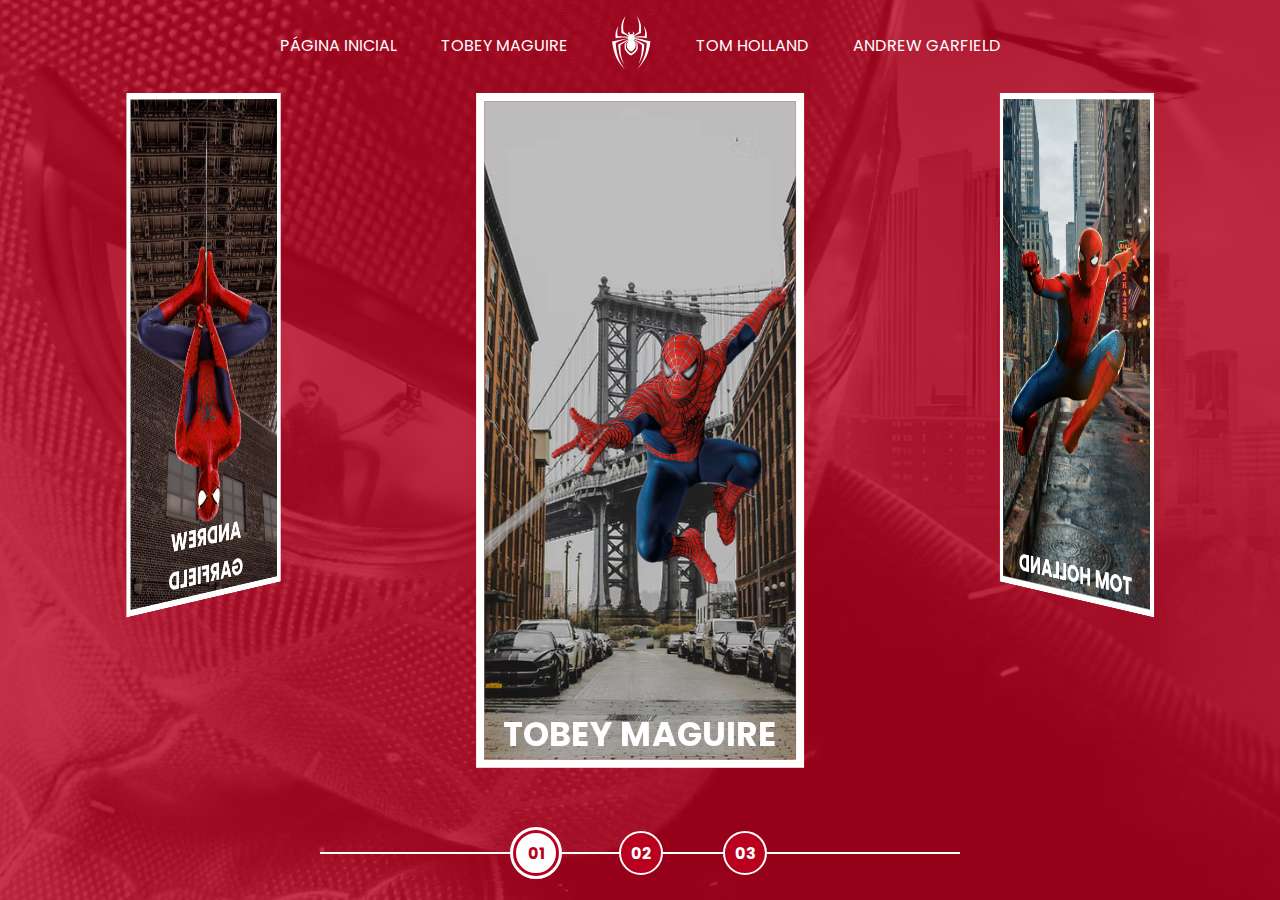
<file: index.html>
<!DOCTYPE html>
<html lang="en">
<head>
  <meta charset="UTF-8">
  <meta http-equiv="X-UA-Compatible" content="IE=edge">
  <meta name="viewport" content="width=device-width, initial-scale=1.0">

  <!-- CSS -->
  <link rel="stylesheet" href="./assets/css/home-page-styles.css">

  <!-- Favicon -->
  <link rel="icon" href="./assets/images/icons/spiderman1.png">

  <!-- JavaScript -->
  <script src="./assets/scripts/script.js"></script>
  
  <title>Spider-Man | Multiverses</title>
</head>
<body>
  <nav class="menu">
    <ul>
      <li class="menu__item">
        <a href="/">Página Inicial</a>
      </li>
      <li class="menu__item">
        <a href="./pages/tobey-maguire/spiderman1.html" target="_blank">Tobey Maguire</a>
      </li>
      <li class="menu__item menu__icon">
        <img src="./assets/images/icons/spider.svg" alt="Icon Spider">
      </li>
      <li class="menu__item">
        <a href="./pages/tom-holland/spiderman1.html" target="_blank">Tom Holland</a>
      </li>
      <li class="menu__item">
        <a href="./pages/andrew-garfield/spiderman1.html" target="_blank">Andrew Garfield</a>
      </li>
    </ul>
  </nav>
  <div class="container">
    <div class="cards-carousel" style="transform: translateZ(-40vw) rotateY(0deg);">
      <a href="./pages/tobey-maguire/spiderman1.html" target="_blank" class="card" id="spider-man-01">
        <img class="card__background" src="./assets/images/pic-sm-bg-01.jpg" alt="">
        <img class="card__image" src="./assets/images/spider-man-01.png" alt="Tobey Maguire">
        <h2 class="card__title">Tobey Maguire</h2>
      </a>
      <a href="./pages/tom-holland/spiderman1.html" target="_blank" class="card" id="spider-man-02">
        <img class="card__background" src="./assets/images/pic-sm-bg-02.jpg" alt="">
        <img class="card__image" src="./assets/images/spider-man-02.png" alt="Tom Holland">
        <h2 class="card__title">Tom Holland</h2>
      </a>
      <a href="./pages/andrew-garfield/spiderman1.html" target="_blank" class="card" id="spider-man-03">
        <img class="card__background" src="./assets/images/pic-sm-bg-03.jpg" alt="">
        <img class="card__image" src="./assets/images/spider-man-03.png" alt="Andrew Garfield">
        <h2 class="card__title">Andrew Garfield</h2>
      </a>
    </div>
  </div>

  <div class="controller">
    <div id="0" onclick="selectCarouselItem(this)" class="controller__button controller__button--active">
      01
    </div>
    <div id="1" onclick="selectCarouselItem(this)" class="controller__button">
      02
    </div>
    <div id="2" onclick="selectCarouselItem(this)" class="controller__button">
      03
    </div>
    <div class="controller__line"></div>
  </div>

</body>
</html>
</file>
<file: assets/css/home-page-styles.css>
@import url('/assets/css/reset.css');
@import url('/assets/css/global.css');

body {
  background-color: var(--primary-color);
}

body::before {
  content: "";
  background-image: url('../images/spider-man-background.jpg');
  background-repeat: no-repeat;
  background-position: center;
  background-size: cover;
  width: 100%;
  height: 100%;
  position: absolute;
  opacity: 0.2;
  transition: background-image 1s ease-in-out, opacity 1s ease-in-out;
}

.menu {
  padding: 1rem 0;
  width: 100%;
  text-align: center;
  position: relative;
}

.menu__item {
  display: inline-block;
  text-transform: uppercase;
  margin: 0 1.25rem;
}

.menu__icon {
  width: 2.5rem;
  margin: 0 1.25rem;
  vertical-align: middle;
}

.container {
  position: relative;
  display: flex;
  align-items: center;
  justify-content: space-evenly;
  perspective: 3000px;
}

.card {
  border: 0.5rem solid #ffffff;
  width: 100%;
  height: 70vh;
  position: absolute;
  transition: filter .5s ease-in-out;
}

.card:nth-child(1) {
  transform: rotateY(0deg) translateZ(50vw);
}

.card:nth-child(2) {
  transform: rotateY(120deg) translateZ(50vw);
}

.card:nth-child(3) {
  transform: rotateY(240deg) translateZ(50vw);
}

.card__background {
  width: 100%;
  height: 100%;
  object-fit: cover;
  position: absolute;
  opacity: 1;
  transition: opacity 1s ease-in-out;
}

.card__image {
  width: 100%;
  height: 100%;
  object-fit: contain;
  position: relative;
  transition: 1s ease-in-out;
}

.card__title {
  font-size: 2rem;
  text-transform: uppercase;
  text-align: center;
  position: absolute;
  width: 100%;
  bottom: 0;
  transition: bottom 1s ease-in-out;
}

.controller {
  position: absolute;
  display: flex;
  justify-content: center;
  align-items: center;
  margin-top: 3rem;
  bottom: 1.5rem;
  width: 100%;
}

.controller__button {
  display: flex;
  align-items: center;
  justify-content: center;
  width: 2.5rem;
  height: 2.5rem;
  border: 2px solid #ffffff;
  border-radius: 50%;
  background-color: var(--primary-color);
  text-align: center;
  font-size: 1rem;
  font-weight: bold;
  cursor: pointer;
  z-index: 1;
  transition: transform 0.3s ease-in-out;
}

.controller__button:hover {
  transform: scale(1.1);
}

.controller__button:nth-child(2) {
  margin: 0 3.75rem;
}

.controller__button--active {
  background-color: #ffffff;
  color: var(--primary-color);
  border: 3px solid var(--primary-color);
  outline: 3px solid #ffffff;
}

.controller__line {
  background-color: #ffffff;
  width: 50%;
  height: 2px;
  position: absolute;
}


/* Hover Animation */
.card--hovered .card__background {
  cursor: pointer;
  opacity: 0;
}

.card--hovered .card__image {
  transform: scale(1.4);
  filter: drop-shadow(30px 10px 4px rgba(0, 0, 0, .5));
}

body#spider-man-01-hovered::before {
  background-image: url('../images/pic-sm-bg-01.jpg');
}

body#spider-man-02-hovered::before {
  background-image: url('../images/pic-sm-bg-02.jpg');
}

body#spider-man-03-hovered::before {
  background-image: url('../images/pic-sm-bg-03.jpg');
}

body[id^="spider-man-"]::before {
  opacity: 1;
}

body[id^="spider-man-"] .card:not(.card--hovered) {
  filter: grayscale(100%);
}

.card--hovered .card__title {
  bottom: 50%
}

.cards-carousel {
  display: flex;
  justify-content: center;
  width: calc(100vw / 3 - 10%);
  transform-style: preserve-3d;
  transition: transform 0.4s ease-in-out;
}
</file>
